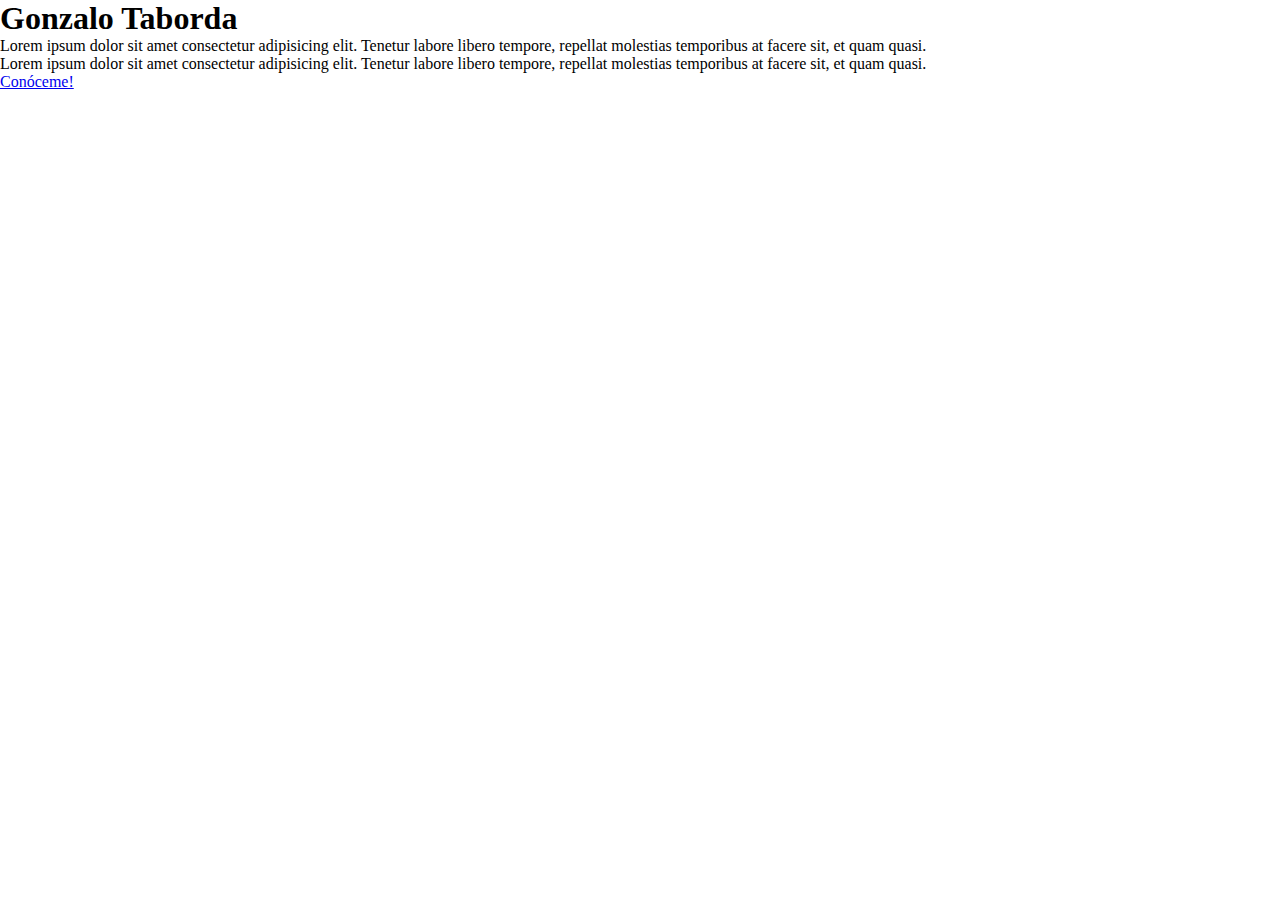
<file: pages/index.html>
<!DOCTYPE html>
<html lang="es">
  <head>
    <meta charset="UTF-8" />
    <meta name="viewport" content="width=device-width, initial-scale=1.0" />
    <link rel="stylesheet" href="../styles/style.css" />
    <link rel="preconnect" href="https://fonts.googleapis.com" />
    <link rel="preconnect" href="https://fonts.gstatic.com" crossorigin />
    <link rel="preconnect" href="https://fonts.googleapis.com">
    <link rel="preconnect" href="https://fonts.gstatic.com" crossorigin>
    <link href="https://fonts.googleapis.com/css2?family=Lobster&display=swap" rel="stylesheet">
    <link href="https://fonts.googleapis.com/css2?family=Vina+Sans&display=swap" rel="stylesheet"/>
    <title>Gonzi blog</title>
  </head>
  <body class="index">
    <main class="containerMain">
      <div class="main_image"></div>
      <h1 class="main_tittle">Gonzalo Taborda</h1>
      <p class="main_paragraph">
        Lorem ipsum dolor sit amet consectetur adipisicing elit. Tenetur labore
        libero tempore, repellat molestias temporibus at facere sit, et quam
        quasi.
      </p>
      <p class="main_paragraph">
        Lorem ipsum dolor sit amet consectetur adipisicing elit. Tenetur labore
        libero tempore, repellat molestias temporibus at facere sit, et quam
        quasi.
      </p>
      <a href="./conoceme.html" class="main_cta">Conóceme!</a>
    </main>
  </body>
</html>
</file>
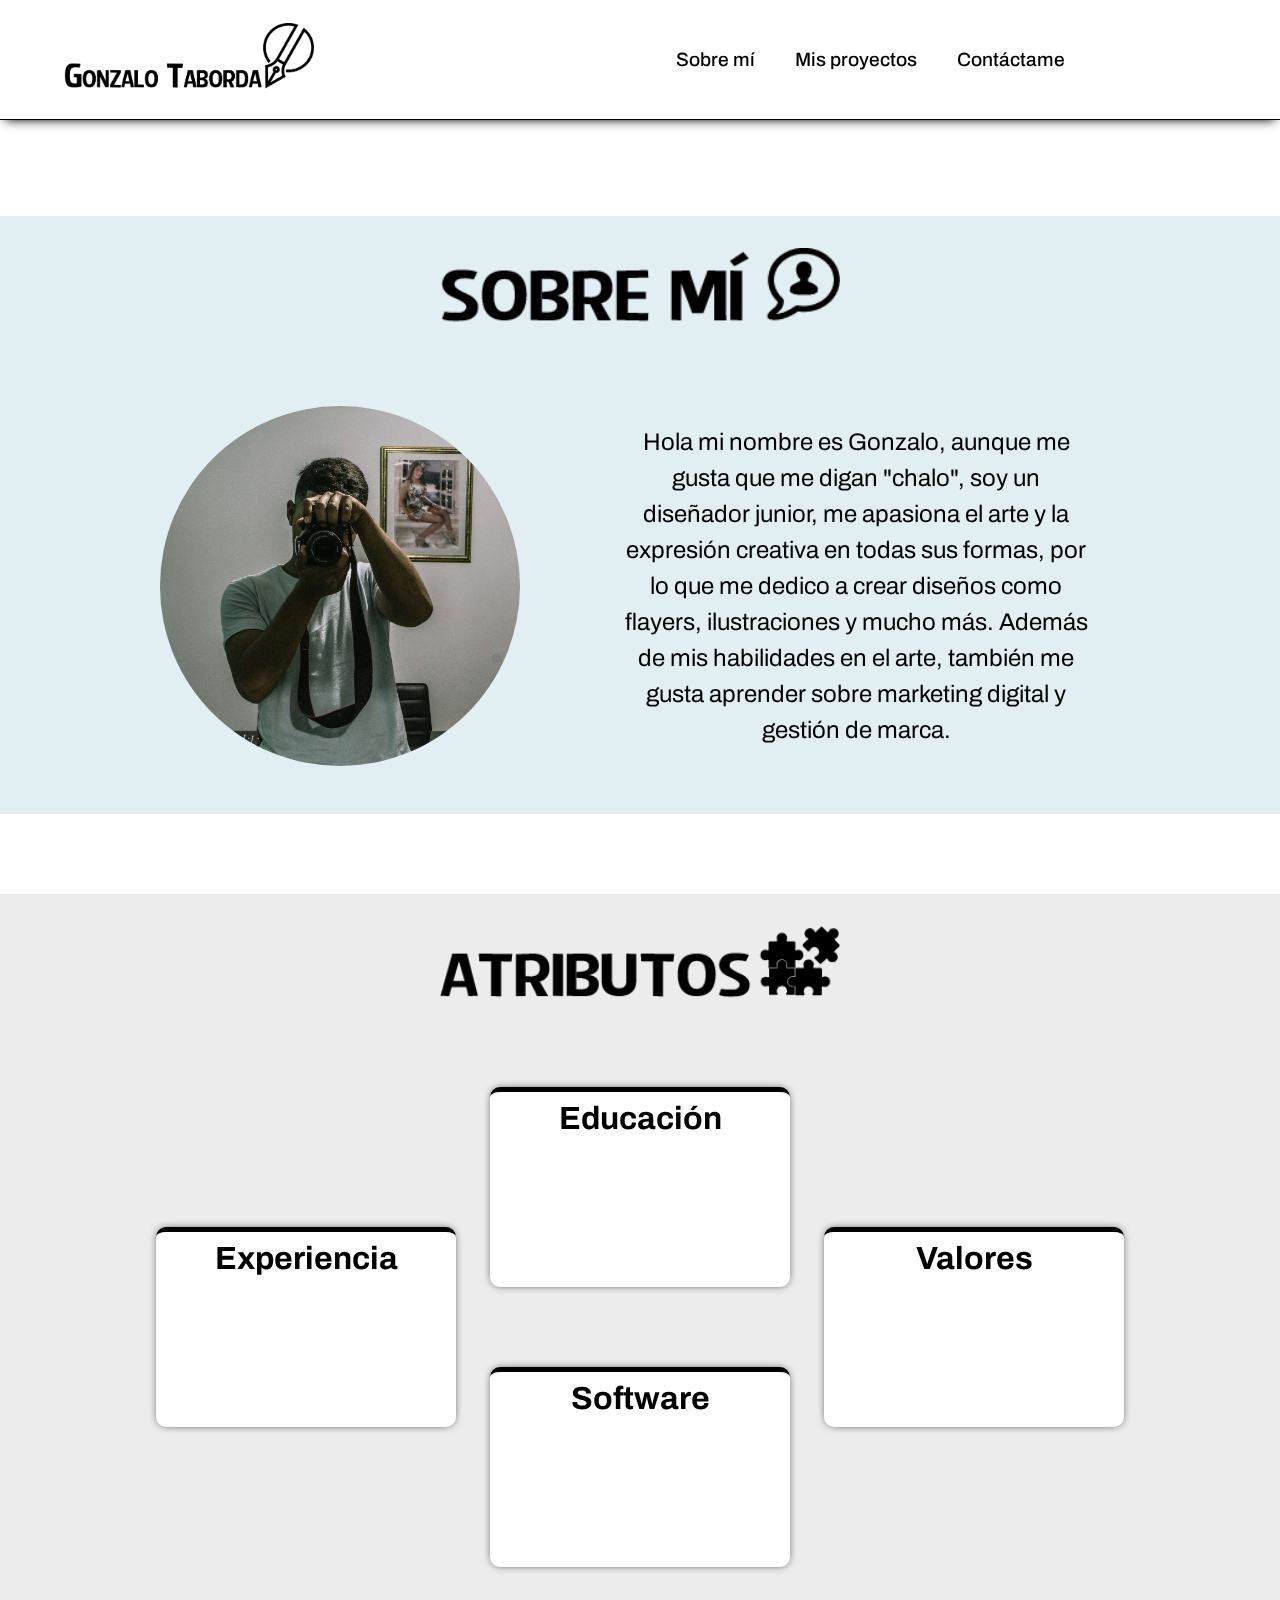
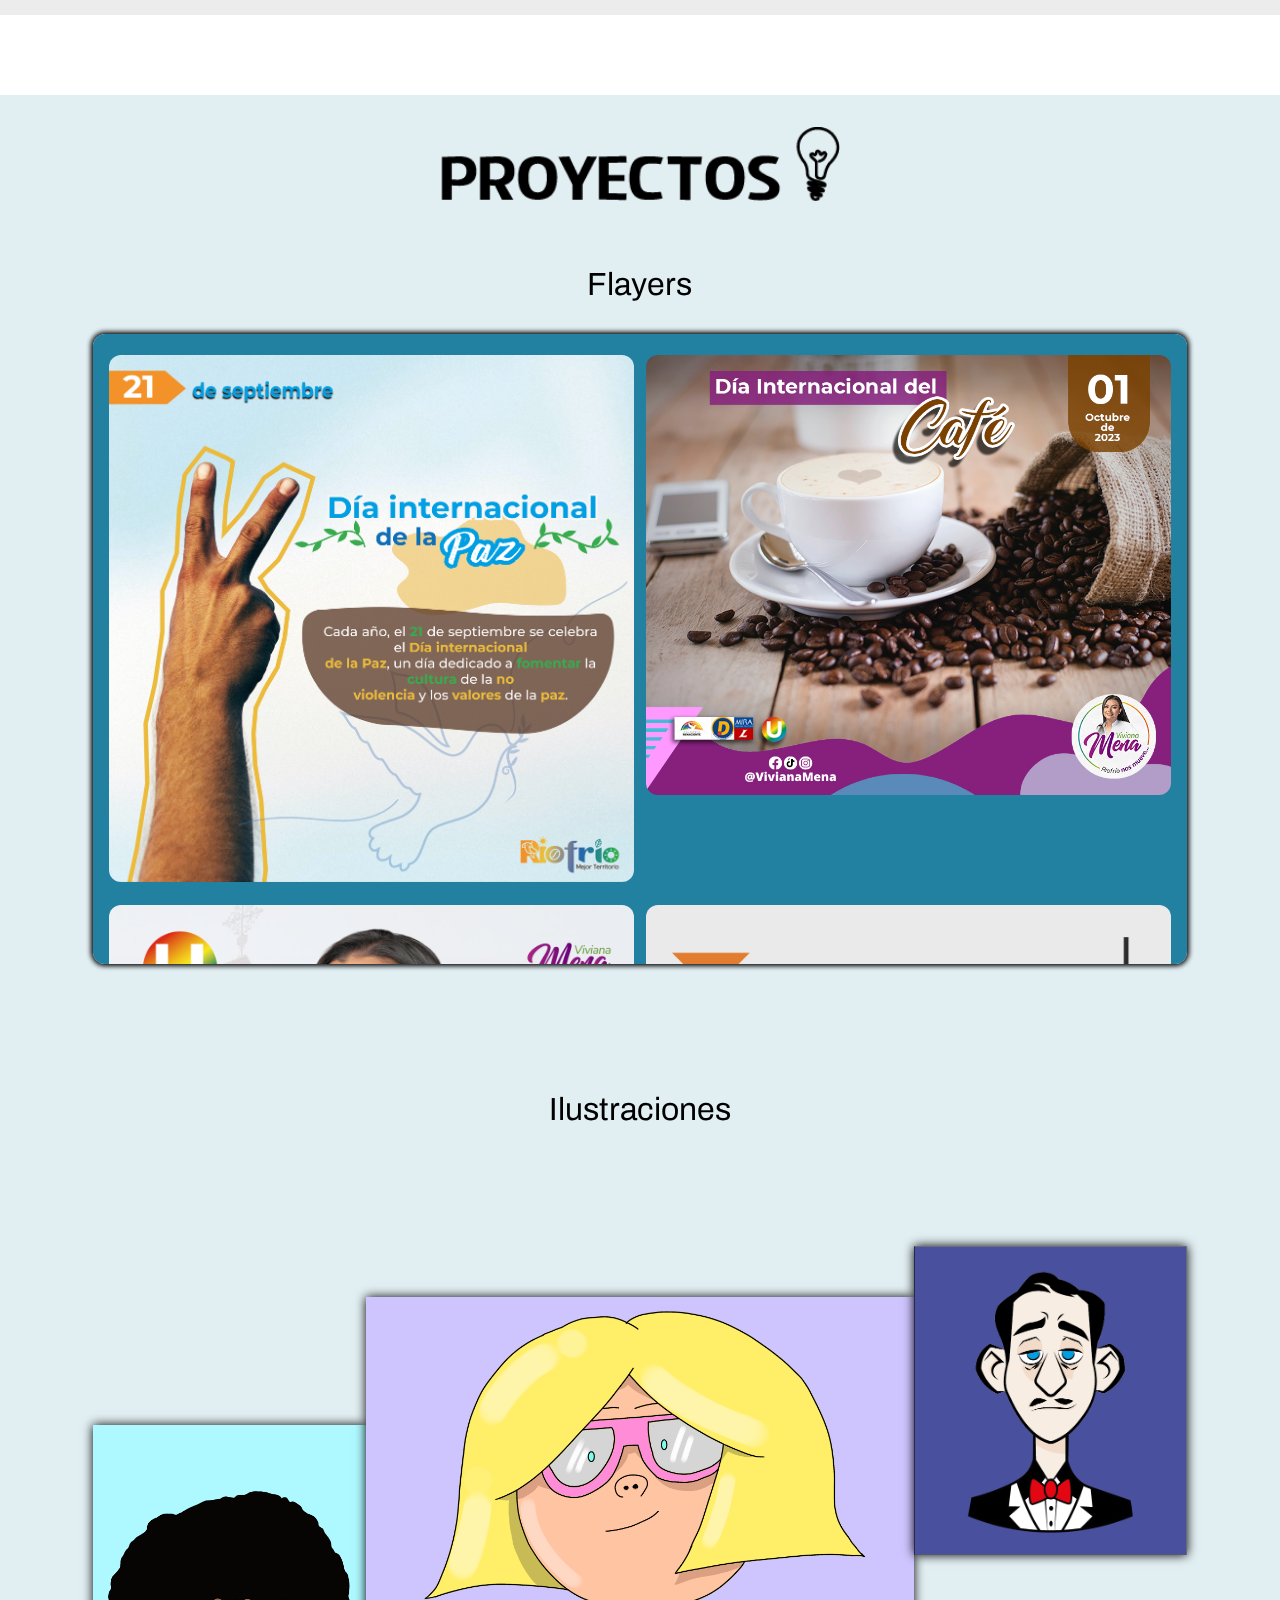
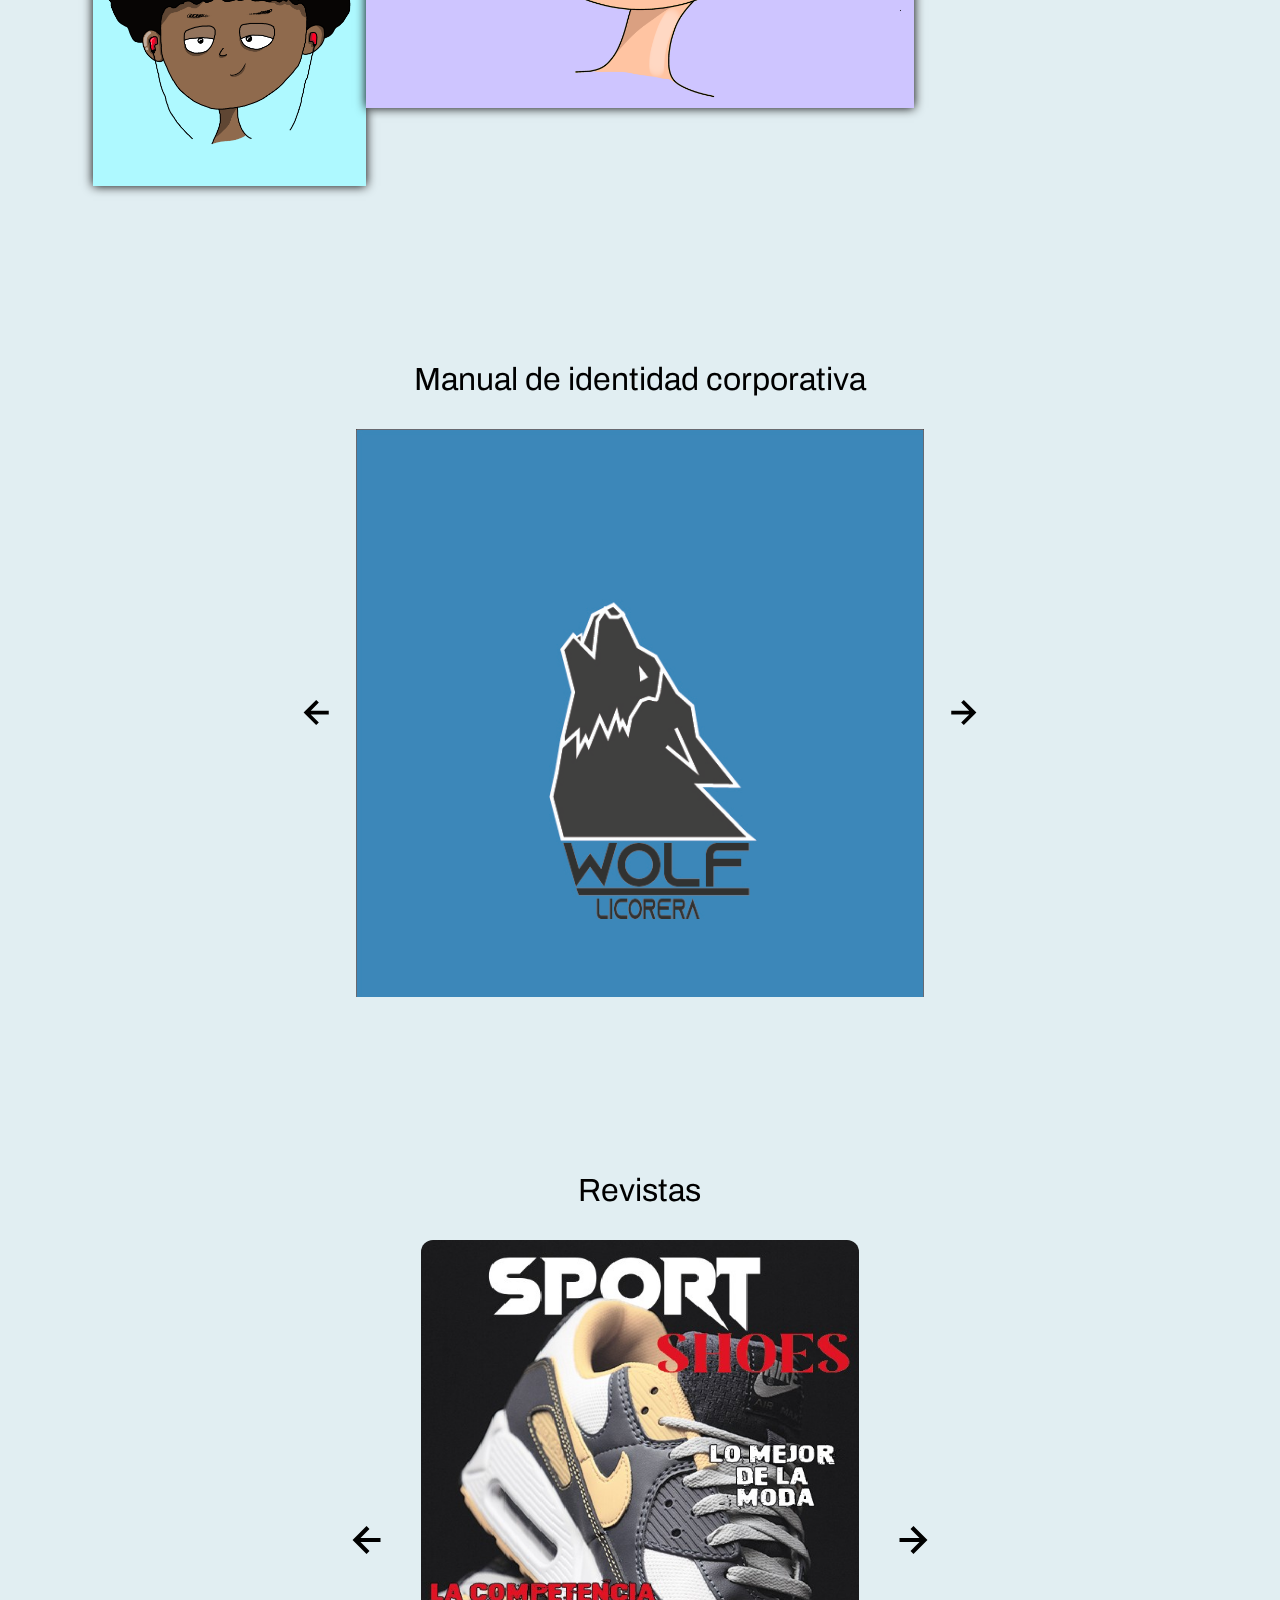
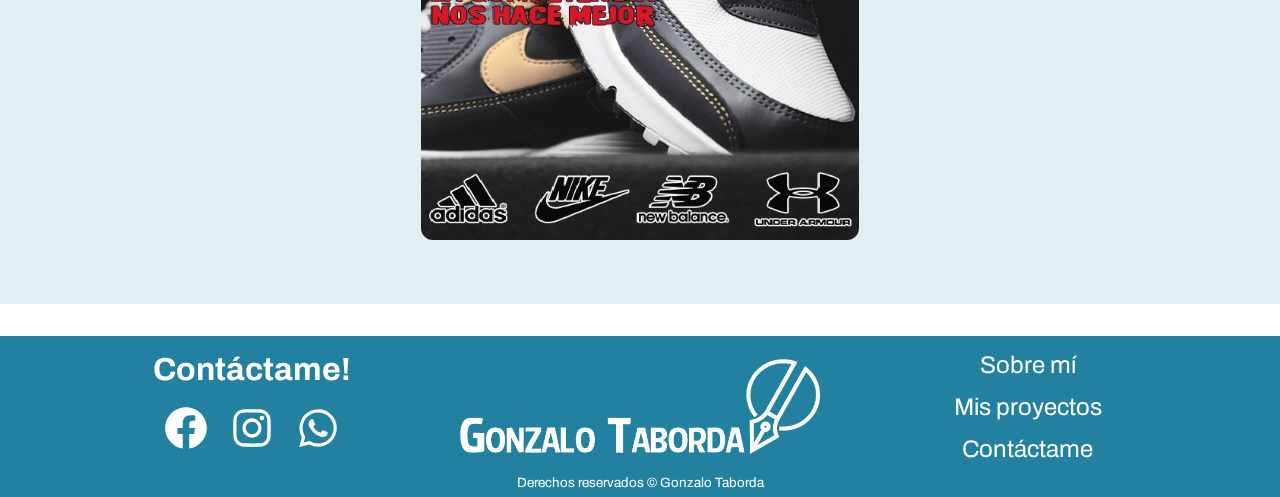
<file: conoceme.html>
<!DOCTYPE html>
<html lang="es">
<head>
    <meta charset="UTF-8">
    <meta name="viewport" content="width=device-width, initial-scale=1.0">
    <link rel="stylesheet" href="./styles/style.css">
    <link rel="preconnect" href="https://fonts.googleapis.com">
    <link rel="preconnect" href="https://fonts.gstatic.com" crossorigin>
    <link href="https://fonts.googleapis.com/css2?family=Archivo:wght@300;400;500;700&display=swap" rel="stylesheet">
    <title>Document</title>
</head>
<body class="conoceme">
    
    <header class="header">
        
        <nav class="nav container">
            
            <img src="./images/logo.png" alt="Logo de Gonzalo" class="nav_logo">

            <ul class="nav_list">
                <li class="nav_item">
                    <a href="#about" class="nav_link">Sobre mí</a>
                </li>

                <li class="nav_item">
                    <a href="#proyectos" class="nav_link">Mis proyectos</a>
                </li>
            
                <li class="nav_item">
                    <a href="#contact" class="nav_link">Contáctame</a>
                </li>     
            </ul>   
            
            <img src="./images/icons/menu.svg" alt="Botón menú" class="nav_menu">
        </nav>
    </header>

    <main class="main">

        <section class="main_about" id="about">
            <figure class="section_title">
                <img src="./images/about_title.png" alt="Sobre mí" class="title_img">
            </figure>

            <div class="container_about">
                <figure class="about_image">
                    <img src="./images/about-img.jpg" alt="Foto de presentacion" class="about_img">
                </figure>
                <p class="about_paragraph">
                    Hola mi nombre es Gonzalo, aunque me gusta que me digan "chalo", soy un diseñador junior, me apasiona
                    el arte y la expresión creativa en todas sus formas, por lo que me dedico a crear diseños
                    como flayers, ilustraciones y mucho más. Además de mis habilidades en el arte, también me gusta aprender
                    sobre marketing digital y gestión de marca. 
                </p>
            </div>
                
        </section>

        <section class="attribute">
            <figure class="section_title">
                <img src="./images/attributes_title.png" alt="" class="title_img">
            </figure>
            <div class="container_attributes">
                <article class="experience container_attribute">
                    <h3 class="attribute_title">Experiencia</h3>
                    <ul class="attribute_list">
                        <li class="attribute_item">Decal works</li>
                        <li class="attribute_item">Alcaldía Municipal (Ríofrio, Valle del cauca)</li>
                    </ul>
                </article>

                <div class="container_central">
                        <article class="education container_attribute">
                            <h3 class="attribute_title">Educación</h3>
                            <ul class="attribute_list">
                                <li class="attribute_item">Bachiller, técnico en sistemas</li>
                                <li class="attribute_item">Técnico auxiliar de diseño gráfico</li>
                            </ul>
                        </article>
            
                        <article class="software container_attribute">
                            <h3 class="attribute_title">Software</h3>
                            <ul class="attribute_list">
                                <li class="attribute_item">Adobe photoshop</li>
                                <li class="attribute_item">Adobe illustrator</li>
                                <li class="attribute_item">Corel draw</li>
                            </ul>
                        </article>
                </div>
    
                <article class="values container_attribute">
                    <h3 class="attribute_title">Valores</h3>
                    <ul class="attribute_list">
                        <li class="attribute_item">Honestidad</li>
                        <li class="attribute_item">Responsabilidad</li>
                        <li class="attribute_item">Compromiso</li>
                        <li class="attribute_item">Respeto</li>
                    </ul>
                </article>
            </div>
        </section>

        <section class="main_proyect" id="proyectos">
            <figure class="section_title">
                <img src="./images/proyects_title.png" alt="" class="title_img">
            </figure>

            <section class="flayer">
                <h3 class="section_subtitle">Flayers</h3>
                <div class="flayer_container">
                    <figure class="flayer_image flayer_image--1">
                        <img src="./images/proyects/flayers/img1.png" alt="Flayer 1" class="flayer_img">
                    </figure>
                    <figure class="flayer_image flayer_image--2">
                        <img src="./images/proyects/flayers/img2.jpg" alt="Flayer 2" class="flayer_img">
                    </figure>
                    <figure class="flayer_image flayer_image--3">
                        <img src="./images/proyects/flayers/img3.jpg" alt="Flayer 3" class="flayer_img">
                    </figure>
                    <figure class="flayer_image flayer_image--4">
                        <img src="./images/proyects/flayers/img4.jpg" alt="Flayer 4" class="flayer_img">
                    </figure>
                    <figure class="flayer_image flayer_image--5">
                        <img src="./images/proyects/flayers/img5.png" alt="Flayer 5" class="flayer_img">
                    </figure>
                    <figure class="flayer_image flayer_image--6">
                        <img src="./images/proyects/flayers/img6.jpg" alt="Flayer 6" class="flayer_img">
                    </figure>
                    <figure class="flayer_image flayer_image--7">
                        <img src="./images/proyects/flayers/img7.png" alt="Flayer 7" class="flayer_img">
                    </figure>

                </div>
            </section>

            <section class="illustration">
                
                <div class="illustration_container">
                    <h3 class="section_subtitle section_subtitle--illustration">Ilustraciones</h3>
                    <figure class="illustration_image illustration_image--1" >
                        <img src="./images/proyects/ilustraciones/img1.png" alt="Ilustración 1" class="illustration_img">
                    </figure>
                    <figure class="illustration_image illustration_image--2" >
                        <img src="./images/proyects/ilustraciones/img2.png" alt="Ilustración 2" class="illustration_img">
                    </figure>
                    <figure class="illustration_image illustration_image--3" >
                        <img src="./images/proyects/ilustraciones/img3.png" alt="Ilustración 3" class="illustration_img">
                    </figure>
                </div>
            </section>

            <section class="manual">
                <h3 class="section_subtitle">Manual de identidad corporativa</h3>
                <div class="manual_slider manual_container">
                    <img src="./images/icons/left-arrow.svg" alt="Izquierda" class="manual_arrow" id="before_manual">

                    <figure class="manual_body manual_body--show" data-id="1">
                        <img src="./images/proyects/identidad_corporativa/img1.jpg" alt="page 1" class="manual_page">
                    </figure>
                    <figure class="manual_body" data-id="2">
                        <img src="./images/proyects/identidad_corporativa/img2.jpg" alt="page 2" class="manual_page">
                    </figure>
                    <figure class="manual_body" data-id="3">
                        <img src="./images/proyects/identidad_corporativa/img3.jpg" alt="page 3" class="manual_page">
                    </figure>
                    <figure class="manual_body" data-id="4">
                        <img src="./images/proyects/identidad_corporativa/img4.jpg" alt="page 4" class="manual_page">
                    </figure>
                    <figure class="manual_body" data-id="5">
                        <img src="./images/proyects/identidad_corporativa/img5.jpg" alt="page 5" class="manual_page">
                    </figure>
                    <figure class="manual_body" data-id="6">
                        <img src="./images/proyects/identidad_corporativa/img6.jpg" alt="page 6" class="manual_page">
                    </figure>
                    <figure class="manual_body" data-id="7">
                        <img src="./images/proyects/identidad_corporativa/img7.jpg" alt="page 7" class="manual_page">
                    </figure>
                    <figure class="manual_body" data-id="8">
                        <img src="./images/proyects/identidad_corporativa/img8.jpg" alt="page 8" class="manual_page">
                    </figure>
                    <figure class="manual_body" data-id="9">
                        <img src="./images/proyects/identidad_corporativa/img9.jpg" alt="page 9" class="manual_page">
                    </figure>
                    <figure class="manual_body" data-id="10">
                        <img src="./images/proyects/identidad_corporativa/img10.jpg" alt="page 10" class="manual_page">
                    </figure>
                    <figure class="manual_body" data-id="11">
                        <img src="./images/proyects/identidad_corporativa/img11.jpg" alt="page 11" class="manual_page">
                    </figure>
                    <figure class="manual_body" data-id="12">
                        <img src="./images/proyects/identidad_corporativa/img12.jpg" alt="page 12" class="manual_page">
                    </figure>
                    <figure class="manual_body" data-id="13">
                        <img src="./images/proyects/identidad_corporativa/img13.jpg" alt="page 13" class="manual_page">
                    </figure>
                    <figure class="manual_body" data-id="14">
                        <img src="./images/proyects/identidad_corporativa/img14.jpg" alt="page 14" class="manual_page">
                    </figure>
                    <figure class="manual_body" data-id="15">
                        <img src="./images/proyects/identidad_corporativa/img15.jpg" alt="page 15" class="manual_page">
                    </figure>
                    <figure class="manual_body" data-id="16">
                        <img src="./images/proyects/identidad_corporativa/img16.jpg" alt="page 16" class="manual_page">
                    </figure>
                    <figure class="manual_body" data-id="17">
                        <img src="./images/proyects/identidad_corporativa/img17.jpg" alt="page 17" class="manual_page">
                    </figure>
                    <figure class="manual_body" data-id="18">
                        <img src="./images/proyects/identidad_corporativa/img18.jpg" alt="page 18" class="manual_page">
                    </figure>
                    <figure class="manual_body" data-id="19">
                        <img src="./images/proyects/identidad_corporativa/img19.jpg" alt="page 19" class="manual_page">
                    </figure>
                    <figure class="manual_body" data-id="20">
                        <img src="./images/proyects/identidad_corporativa/img20.jpg" alt="page 20" class="manual_page">
                    </figure>
                    <figure class="manual_body" data-id="21">
                        <img src="./images/proyects/identidad_corporativa/img21.jpg" alt="page 21" class="manual_page">
                    </figure>
                    <img src="./images/icons/right-arrow.svg" alt="Derecha" class="manual_arrow" id="after_manual">
                </div>
            </section>
            
            <section class="slider">
                <h3 class="section_subtitle">Revistas</h3>
                <div class="slider_magazine slider_container">
                    <img src="./images/icons/left-arrow.svg" alt="Flecha hacia la izquierda" class="slider_arrow" id="before">

                    <figure class="slider_body slider_body--show" data-id="1">
                        <img src="./images/proyects/revista/page-1.jpg" alt="revista página 1"  class="magazine_page">
                    </figure>
                    <figure class="slider_body" data-id="2">
                        <img src="./images/proyects/revista/page-2.jpg" alt="revista página 2"  class="magazine_page">
                    </figure>
                    <figure class="slider_body" data-id="3">
                        <img src="./images/proyects/revista/page-3.jpg" alt="revista página 3"  class="magazine_page">
                    </figure>
                    <figure class="slider_body" data-id="4">
                        <img src="./images/proyects/revista/page-4.jpg" alt="revista página 4"  class="magazine_page">
                    </figure>
                    <figure class="slider_body" data-id="5">
                        <img src="./images/proyects/revista/page-5.jpg" alt="revista página 5"  class="magazine_page">
                    </figure>
                    <figure class="slider_body" data-id="6">
                        <img src="./images/proyects/revista/page-6.jpg" alt="revista página 6"  class="magazine_page">
                    </figure>
                    <figure class="slider_body" data-id="7">
                        <img src="./images/proyects/revista/page-7.jpg" alt="revista página 7"  class="magazine_page">
                    </figure>
                    <figure class="slider_body" data-id="8">
                        <img src="./images/proyects/revista/page-8.jpg" alt="revista página 8"  class="magazine_page">
                    </figure>
                    <figure class="slider_body" data-id="9">
                        <img src="./images/proyects/revista/page-9.jpg" alt="revista página 9"  class="magazine_page">
                    </figure>
                    <figure class="slider_body" data-id="10">
                        <img src="./images/proyects/revista/page-10.jpg" alt="revista página 10"  class="magazine_page">
                    </figure>
                    <figure class="slider_body" data-id="11">
                        <img src="./images/proyects/revista/page-11.jpg" alt="revista página 11"  class="magazine_page">
                    </figure>
                    <figure class="slider_body" data-id="12">
                        <img src="./images/proyects/revista/page-12.jpg" alt="revista página 12"  class="magazine_page">
                    </figure>
                    <figure class="slider_body" data-id="13">
                        <img src="./images/proyects/revista/page-13.jpg" alt="revista página 13"  class="magazine_page">
                    </figure>
                    <figure class="slider_body" data-id="14">
                        <img src="./images/proyects/revista/page-14.jpg" alt="revista página 14"  class="magazine_page">
                    </figure>
                    <figure class="slider_body" data-id="15">
                        <img src="./images/proyects/revista/page-15.jpg" alt="revista página 15"  class="magazine_page">
                    </figure>
                    <figure class="slider_body" data-id="16">
                        <img src="./images/proyects/revista/page-16.jpg" alt="revista página 16"  class="magazine_page">
                    </figure>
                    
                    <img src="./images/icons/right-arrow.svg" alt="Flecha hacia la derecha" id="after" class="slider_arrow">
                </div>
            </section>  
            

        </section>
    </main>

    <footer class="footer">
        <div class="footer_container">
            <div class="contact_container" id="contact">
                <h3 class="contact_title">Contáctame!</h3>

                <section class="network_container">
                    <figure class="network_image">
                    <a href="https://www.facebook.com/gonzalo.taborda.37?locale=es_LA" target="_blank" class="network_link">
                        <img src="./images/icons/facebook.svg" alt="Icono de Facebook" class="network_img">
                    </a>                    
                    </figure>
                    <figure class="network_image">
                        <a href="https://www.instagram.com/gonza_taborda21/?utm_source=ig_web_button_share_sheet&igshid=OGQ5ZDc2ODk2ZA==" target="_blank" class="network_link">
                            <img src="./images/icons/instagram.svg" alt="Icono de Instagram" class="network_img">
                        </a>     
                    </figure>
                    <figure class="network_image">
                        <a href="https://wa.link/f9pli8" target="_blank" class="network_link">
                            <img src="./images/icons/whatsapp.svg" alt="Icono de Whatsapp" class="network_img">
                        </a>       
                    </figure>
                </section>   
            </div>

            <figure class="logo_footer_image">
                <img src="./images/logo_footer.png" alt="Logo" class="logo_footer_img">
            </figure>

            <nav class="nav_container--footer">
                <ul class="footer_list">
                    <li class="footer_item">
                        <a href="#about" class="footer_link">Sobre mí</a>
                    </li>
    
                    <li class="footer_item">
                        <a href="#proyectos" class="footer_link">Mis proyectos</a>
                    </li>
                
                    <li class="footer_item">
                        <a href="#contact" class="footer_link">Contáctame</a>
                    </li>     
                </ul> 
            </nav>    
        </div>
        <small class="rights">Derechos reservados &copy Gonzalo Taborda</small>
    </footer>
    
    <script src="app.js"></script>
</body>
</html>
</file>
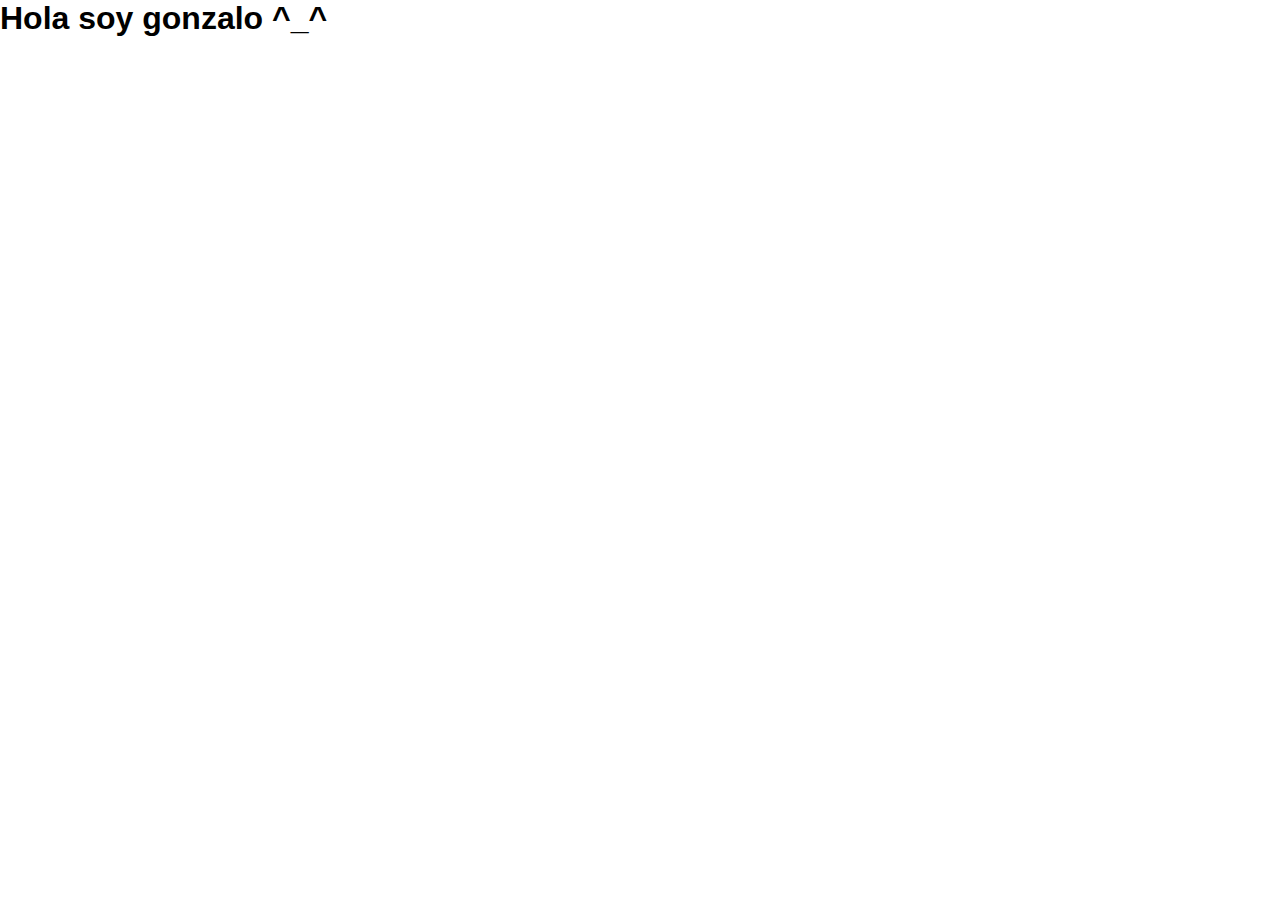
<file: pages/conoceme.html>
<!DOCTYPE html>
<html lang="es">
<head>
    <meta charset="UTF-8">
    <meta name="viewport" content="width=device-width, initial-scale=1.0">
    <link rel="stylesheet" href="../styles/style.css">
    <title>Document</title>
</head>
<body class="conoceme">
    <h1>Hola soy gonzalo ^_^</h1>
</body>
</html>
</file>
<file: styles/style.css>
:root {
    --primary-color: #9AD0C2;
    --second-color: #ECF4D6;
    --third-color: rgba(34, 129, 161, 0.138);
    /* --four-color: #2AF5FF; */
}

* {
    margin: 0;
    padding: 0;
    box-sizing: border-box;
    scroll-behavior: smooth;
}

.card_container {
    margin: 0 auto;
    border: transparent 1px solid;
    height: 100vh;
    background-image: url(../images/background_cel.jpg);
    background-repeat: no-repeat;
    background-position: center;
    background-size: cover;
}

.card{
    border-radius: 12px;
    margin: 3em auto;
    width: 80%;
    max-width: 300px;
    background-image: linear-gradient(#5f61577e, #5f615798), url(../images/card.jpg);
    background-size: cover;
    background-position: center;
    padding: 1em 0;
    box-shadow: 10px 10px 20px -10px black;
}

.card_image{
    margin: 0 auto 1em ;
    width: 120px;
    height: 120px;
    background-image: url(../images/profile.jpg);
    background-size: cover;
    background-position: center;
    border-radius: 50%;
    border: rgb(255, 162, 0) 2px solid;
}

.card_tittle {
    margin: 0 auto 1em;
    width: 90%;
    color: rgba(255, 0, 0, 0.674);
    text-align: center;
    font-family: 'Lobster', sans-serif;;
    font-size: 2rem;
    letter-spacing: 1px;
    overflow: hidden;
}

.card_paragraph {
    margin: 0 auto 1em;
    width: 90%;
    background-image: linear-gradient(rgba(0, 0, 0, 0.463), rgba(0, 0, 0, 0.463));
    border-radius: 6px;
    padding: .5em;
    color: whitesmoke;
    font-family: sans-serif;
    font-size: 1.2rem;
    line-height: 1.5;
    overflow: hidden;
}

.card_cta {
    display: block;
    margin: 0 auto;
    width: 45%;
    max-width: 150px;
    text-align: center;
    padding: .8em 1.5em;
    background-color: transparent;
    color: white;
    font-weight: 700;
    text-decoration: none;
    font-family: sans-serif;
    font-size: 1rem;
    border-radius: 50px;
    border: whitesmoke 1px solid;
}

.card_cta:hover {
    background-color: rgb(255, 162, 0);
    color: black;
    border: black 1px solid;
}


/*_______________ Conóceme ___________________*/

/*TITULOS Y SUBTITULOS DE SECCIONES*/
.section_title {
    margin: 0 auto;
    width: 70%;
    max-width: 280px;
}

.title_img {
    width: 100%;
    object-fit: cover;
    object-position: center;
}

.section_subtitle {
    font-size: 1.2rem;
    font-weight: 700;
    margin-bottom: .5em;
}


/*header*/

.conoceme {
    font-family: 'Archivo', sans-serif;
}

.header {   
    width: 100%;
    height: 80px;
    display: flex;
    justify-content: center;
    align-items: center;
    margin: 0 0 4em;
    border-bottom: black 1px solid;
    box-shadow: 0 5px 10px -5px black;
}

.nav {
    /* border: black 2px solid; */
    width: 90%;
    height: 80%;
    display: flex;
    justify-content: space-between;
    align-items: center;
}

.nav_logo {
    width: 200px;
    object-fit: cover;
    object-position: center;
}

.nav_menu {
    justify-self: flex-end;
    width: 35px;
    cursor: pointer;
    z-index: 100;
    border-radius: 10px;
}

.nav_menu--active {
    position: fixed;
    top: 1em;
    right: 1em;
}

.nav_list {
    list-style: none;
    position: fixed;
    top: 0;
    left: 0;
    right: 0;
    bottom: 0;
    z-index: 100;
    padding: 60px 0;
    background-color: var(--primary-color);
    width: 100%;
    height: 100%;
    display: grid;
    place-content: center;
    text-align: center;
    gap: 2.5rem;
    transform: translate(-100%);
    transition: .3s;
}

.nav_list--show {
    transform: translate(0);
}

.nav_item {
    text-align: center; 
}

.nav_link {
    text-decoration: none;
    color: black;
    font-size: 1.5rem;
    font-weight: 700;
}



/*about*/

.main_about {
    background-color: var(--third-color);
    padding: 1em 0;
    display: flex;
    flex-direction: column;
    align-items: center;
    gap: 2em;
}

.container_about {
    display: flex;
    flex-direction: column;
    align-items: center;
    gap: 2em;
    margin-bottom: 1em;
}

.about_img {
    display: block;
    margin: 0 auto;
    width: 90%;
    max-width: 280px;
    aspect-ratio: 1/1;
    object-fit: cover;
    border-radius: 50%;
}

.about_paragraph {
    padding: 0 2em;
    text-align: center;
    line-height: 1.2;
}

/* attributes */

.attribute {
    margin: 2em auto;
    background-color: rgba(75, 72, 72, 0.103);
    padding: 1em 0;
    width: 100%;
    display: flex;
    flex-direction: column;
    gap: 1.5em;
}


.container_attributes {
    margin: 0 auto;
    width: 90%;
    height: auto;
    overflow: hidden;
    display: flex;
    flex-direction: column;
    align-items: center;
    justify-content: center;
    gap: 1em;
    padding: 1em;
}

.container_attribute {
    background-color: rgb(255, 255, 255);
    border-radius: 10px;
    width: 100%;
    max-width: 300px;
    height: 200px;
    max-height: 200px;
    box-shadow: 0px 0px 10px -3px black;
    border-top: black 5px solid;
}

.attribute_title {
    margin-top: .3em;
    text-align: center;
    font-size: 1.5rem;
    font-weight: 700;
}

.attribute_list {
    margin-left: 2em;
    margin-top: 1em;
}

.attribute_item {
    font-size: 1rem;
    margin-bottom: .5em;
}

.container_central {
    width: 100%;
    display: flex;
    flex-direction: column;
    align-items: center;
    justify-content: center;
    gap: 1em;
}



/* proyects */

.main_proyect {
    margin: 2em auto;
    background-color: var(--third-color);
    padding: 1em;
    width: 100%;
}

/*Flayer*/

.flayer {
    width: 90%;
    margin: 2em auto 4em;
}

.flayer_container {
    padding: .5em;
    width: 100%;
    height: 350px;
    overflow-y: scroll;
    background-color: rgb(34, 129, 161);
    border-radius: 12px;
    box-shadow: 0px 0px 5px 2px black;
    margin: 0 auto;
    display: grid;
    grid-template-columns: 1fr 1fr 1fr 1fr;
    grid-auto-rows: min-content;
    grid-template-areas: 
    "img1 img1 img3 img3"
    "img4 img4 img2 img2"
    "img4 img4 img2 img2"
    "img5 img5 img7 img7"
    "img6 img6 img7 img7";
    gap: .8em;
}

.flayer_image {
    width: auto;
    height: fit-content;
    overflow: hidden;
    display: flex;
    justify-content: center;
    align-items: center;
} 

.flayer_img {
    margin: 5px;
    width: 100%;
    object-fit: cover;
    object-position: center;
    border-radius: 12px;
}

.flayer_image--1 {
    grid-area: img1;
}

.flayer_image--2 {
    grid-area: img2;
}

.flayer_image--3 {
    grid-area: img3;
}

.flayer_image--4 {
    grid-area: img4;
}

.flayer_image--5 {
    grid-area: img5;
}

.flayer_image--6 {
    grid-area: img6;
}

.flayer_image--7 {
    grid-area: img7;
}


/*Illustrations*/
.illustration {
    width: 90%;
    margin: 2em auto 4em;
}

.illustration_container {
    width: 100%;
    margin: 0 auto;
    display: flex;
    flex-direction: column;
    justify-content: center;
    align-items: center;
    gap: .5em;
}

.section_subtitle--illustration {
    align-self: flex-start;
}

.illustration_image {
    display: flex;
    width: 100%;
}

.illustration_img {
    width: 100%;
    height: 100%;
    object-fit: cover;
}


/*Manual*/
.manual {
    width: 90%;
    background-color: transparent;
    margin: 0 auto 4em;
}

.manual_arrow {
    display: none;
}

.manual_container {
    height: auto;
    margin: 0 auto;
    width: 100%;
    max-width: 310px;
    position: relative;
    display: flex;
    overflow-y: hidden;
    overflow-x: scroll;
    scroll-snap-type: x mandatory;
    border-radius: 5px;
    box-shadow: 0px 0px 5px -2px black;
    z-index: 0;
}

.manual_body {
    aspect-ratio: 10/10;
    width: 100%;
    height: 400px;
    position: sticky;
    scroll-snap-align: center;
    left: 0;
}

.manual_page {
    object-position: center;
    object-fit: cover;
    width: 100%;
    height: 100%;
}


/*revista*/
.slider {
    background-color: transparent;
    width: 90%;
    margin: 0 auto 2em;
}

.slider_arrow {
    display: none;
}

.slider_container {
    height: auto;
    margin: 0 auto;
    width: 100%;
    max-width: 310px;
    position: relative;
    display: flex;
    overflow-y: hidden;
    overflow-x: scroll;
    scroll-snap-type: x mandatory;
    border-radius: 5px;
    box-shadow: 0px 0px 5px -2px black;
    z-index: 0;
}

.slider_body {
    aspect-ratio: 10/13;
    width: 100%;
    height: 420px;
    position: sticky;
    scroll-snap-align: center;
    left: 0;
} 

.magazine_page {
    width: 100%;
    height: 100%;
    object-fit: cover;
}


/*Footer*/
.footer {
    background-color: rgb(34, 129, 161);
    padding: 1em 0 0;
}

.footer_container {
    width: 90%;
    margin: 0 auto;
}

.contact_container {
    width: 50%;
    max-width: 200px;
    margin: 0 auto;
}

.contact_title{
    color: white;
    font-size: 1.5rem;
    text-align: center;
    width: 100%;
}

.network_container {
    width: 100%;
    display: flex;
    justify-content: space-around;
}

.network_img {
    width: 35px;
}


.logo_footer_image{
    width: 90%;
    max-width: 245px;
    margin: 0 auto;
}

.logo_footer_img{
    width: 80%;
    display: block;
    margin: 0 auto;
    object-fit: cover;
}

.nav_container--footer {
    display: none;
}

.rights {
    display: block;
    text-align: center;
    width: 90%;
    margin: 0 auto;
    color: white;
    padding: 1em 0 .5em;
}





@media (min-width: 768px) {

    .card_container {
        background-image: url(../images/background_pc.jpg);
        background-size: cover;
        background-position: center;
        background-repeat: no-repeat;
    }

    .card{
        margin: 2em auto;
        max-width: 500px;
        padding: 2em 0;
        box-shadow: 10px 10px 20px -10px black;
    }

    .card_image {
        margin: 0 auto 1em ;
        width: 200px;
        height: 200px;
    }

    .card_tittle {
        margin: 0 auto 1em;
        font-size: 4rem;
    }

    .card_paragraph {
        margin: 0 auto 1.5em;
        width: 90%;
        padding: 1em 1em;
        font-size: 1.7rem;
        line-height: 1.5;
    }

    .card_cta {
        display: block;
        margin: 0 auto;
        width: 40%;        
        max-width: 200px;
        padding: 1em 1em;
        font-size: 1.5rem;
    }

    /* TITULOS Y SUBTITULOS DE SECCIONES */

    .section_title {
        max-width: 400px;
    }

    .section_subtitle {
        font-size: 2rem;
        font-weight: 400;
        padding: 0;
        margin-bottom: 1em;
        text-align: center;
    }

    
    /*header*/

    .header {   
        height: 120px;
        margin: 0 0 6em;
    }
    
    .nav {
        max-width: 1200px;
        height: 90%;
    }

    .nav_menu {
        display: none;
    }

    .nav_logo {
        width: 250px;
    }

    .nav_list {
        position: static;
        padding: 0;
        background-color: transparent;
        width: 60%;
        height: 80px;
        display: flex;
        justify-content: center;
        align-items: center;
        transform: translate(0);
        transition: unset;
    }

    .nav_link {
        color: black;
        font-size: 1.2rem;
        font-weight: 500;
    }

    
    /* about */
    .main_about {
        padding: 2em 0;
    }

    .container_about {
        margin-top: 2em;
        display: flex;
        flex-direction: row;
        align-items: center;
        justify-content: center;
        width: 90%;
        max-width: 1000px;
    }
    
    .about_img {
        width: 90%;
        max-width: 400px;
        flex: 1;
    }
    
    .about_paragraph {
        font-size: 1.5rem;
        line-height: 1.5;
        flex: 1;
    }

    /* attributes */
    .attribute {
        margin: 5em auto;
        padding: 2em 0;
    }

    .container_attributes {
        max-width: 1000px;
        display: flex;
        flex-direction: row;
        gap: 2em;
        margin-top: 2em;
    }

    .container_attribute {
        transition: .5s;
    }

    .container_central {
        gap: 5em;
    }

    .attribute_title {
        font-size: 2rem;
    }

    .attribute_list {
        height: 70%;
        opacity: 0;
        transition: .3s;
    }

    .attribute_list:hover {
        opacity: 100;
    }

    .experience:hover {
        background-color: var(--third-color);
    }

    .education:hover {
        background-color: var(--third-color);
    }

    .software:hover {
        background-color: var(--third-color);
    }

    .values:hover {
        background-color: var(--third-color);
    }



    /*proyects*/
    .main_proyect {
        margin: 2em auto;
        background-color: var(--third-color);
        padding: 2em;
        width: 100%;
    }

    /*Flayer*/
    .flayer {
        max-width: 1200px;
        margin: 3em auto 8em;
    }

    .flayer_container {
        padding: 1em;
        height: 70vh;
        max-height: 700px;    
    }

    .flayer_container::-webkit-scrollbar {
        width: 10px;
        
    }

    .flayer_container::-webkit-scrollbar-thumb {
        background-color: rgb(2, 47, 62);
        border-radius: 10px;
    }


    /*illustrations*/
    .illustration {
        max-width: 1200px;
        margin: 0 auto 2em;
    }
    
    .illustration_container {
        display: grid;
        grid-template-columns: repeat(8, 1fr);
        grid-template-rows: repeat(4, 1fr);
        gap: 0;
        height: auto;
        box-shadow: none;
    }
    
    .illustration_image {
        display: flex;
        width: 100%;
        box-shadow: 0px 0px 10px 0px black;
    }
    
    .illustration_img {
        width: 100%;
        object-fit: cover;
    }

    .illustration_image--1 {
        grid-column: 3/7;
        grid-row: 2/4;
        order: 1; 
    }

    .illustration_image--2 {
        grid-column: 7/9;
        max-width: 300px;
        grid-row: 1/4;
        order: 2;
    }

    .illustration_image--3 {
        grid-column: 1/3;
        grid-row: 2/5;
        max-width: 300px;
    }

    .section_subtitle--illustration {
        grid-column: 4/6;
    }

    /*Manual*/
    .manual {
        background-color: transparent;
        padding: 1em 0;
        margin-top: 0;
        margin-bottom: 10em;
    }

    .manual_container {
        background-color: transparent;
        height: auto;
        margin: 0 auto;
        width: 100%;
        max-width: 700px;
        position: static;
        display: block;
        overflow: hidden;
        scroll-snap-type: none;
        border: none;
        border-radius: 0;
        box-shadow: none;
    }

    .manual_slider {
        display: grid;
        grid-template-columns: 50px 1fr 50px;
        align-items: center;
        justify-items: center;
        gap: 1em;
    }

    .manual_body {
        width: 100%;
        height: 100%;
        position: static;
        scroll-snap-align: none;
        grid-column: 2/3;
        grid-row: 1/2;
        opacity: 0;
        pointer-events: none;
        transition: opacity 1s;
    }

    .manual_body--show {
        opacity: 1;
        pointer-events: unset;
    }

    .manual_page {
        aspect-ratio: auto;
        width: 100%;
        height: auto;
        display: block;
        margin: 0 auto;
        
    }

    .manual_arrow {
        display: inherit;
        cursor: pointer;
        width: 90%;
        max-width: 50px;
        justify-self: start;
    }

    .manual_arrow:hover {
        background-color: white;
        border-radius: 50%;
    }

    .manual_arrow:nth-of-type(1){
        justify-self: end;
    }


    /*magazine*/
    .slider { 
        background-color: transparent;
        padding: 0;
        margin-top: 0;
    }

    .slider_container {
        height: auto;
        margin: 0 auto;
        width: 90%;
        max-width: 700px;
        position: static;
        display: block;
        overflow: hidden;
        scroll-snap-type: none;
        border: none;
        border-radius: 0;
        box-shadow: none;
    }
    
    .slider_magazine {
        display: grid;
        grid-template-columns: 1fr 1fr 1fr;
        align-items: center;
        justify-items: center;
        gap: 1em;
    }
    
    .slider_body {
        width: auto;
        height: 600px;
        position: static;
        scroll-snap-align: none;
        grid-column: 2/3;
        grid-row: 1/2;
        opacity: 0;
        pointer-events: none;
        transition: opacity 1s;
    } 

    
    .slider_body--show {
        opacity: 1;
        pointer-events: unset;
    }

    .magazine_page {       
        aspect-ratio: 10/13;
        width: 95%;
        height: 100%;
        display: block;
        margin: 0 auto;
        border-radius: 12px;
    }

    .slider_arrow {
        display: inherit;
        cursor: pointer;
        width: 90%;
        max-width: 50px;
        justify-self: start; 
    }

    .slider_arrow:hover {
        background-color: white;
        border-radius: 50%;
    }
    
    .slider_arrow:nth-of-type(1){
        justify-self: end;
    }


    /*Footer*/
    .footer {
        background-color: rgb(34, 129, 161);
        padding: 1em 0 0;
    }
    
    .footer_container {
        max-width: 1200px;
        display: flex;
    }
    
    .contact_container {
        width: auto;
        max-width: none;
        margin: 0 auto;
        flex: 25%;
    }
    
    .contact_title{
        font-size: 2rem;
        width: 100%;
        margin-bottom: .5em;
    }
    
    .network_container {
        justify-content: center;
        gap: 1em;
    }
    
    .network_img {
        width: 50px;
    }
    
    
    .logo_footer_image{
        width: 100%;
        max-width: 400px;
        flex: 50%;
        display: flex;
        align-items: center;
        justify-content: center;
    }
    
    .logo_footer_img{
        width: 90%;
        object-fit: cover;
    }
    
    .nav_container--footer {
        display: flex;
        align-items: center;
        justify-content: center;
        flex: 25%;
    }

    .footer_list {
        display: flex;
        flex-direction: column;
        justify-content: center;
        align-items: center;
        width: 90%;
        list-style: none;
        gap: 1em;
    }

    .footer_item {
        padding: 0;
    }

    .footer_link {
        text-decoration: none;
        color: white;
        font-size: 1.5rem;
    }
    
    .rights {
        max-width: 1200px;
        padding: 1em 0 .5em;
    }

    .network_img:hover {
        opacity: 50%;
    }

    .footer_link:hover {
        opacity: 50%;
    }
}
</file>
